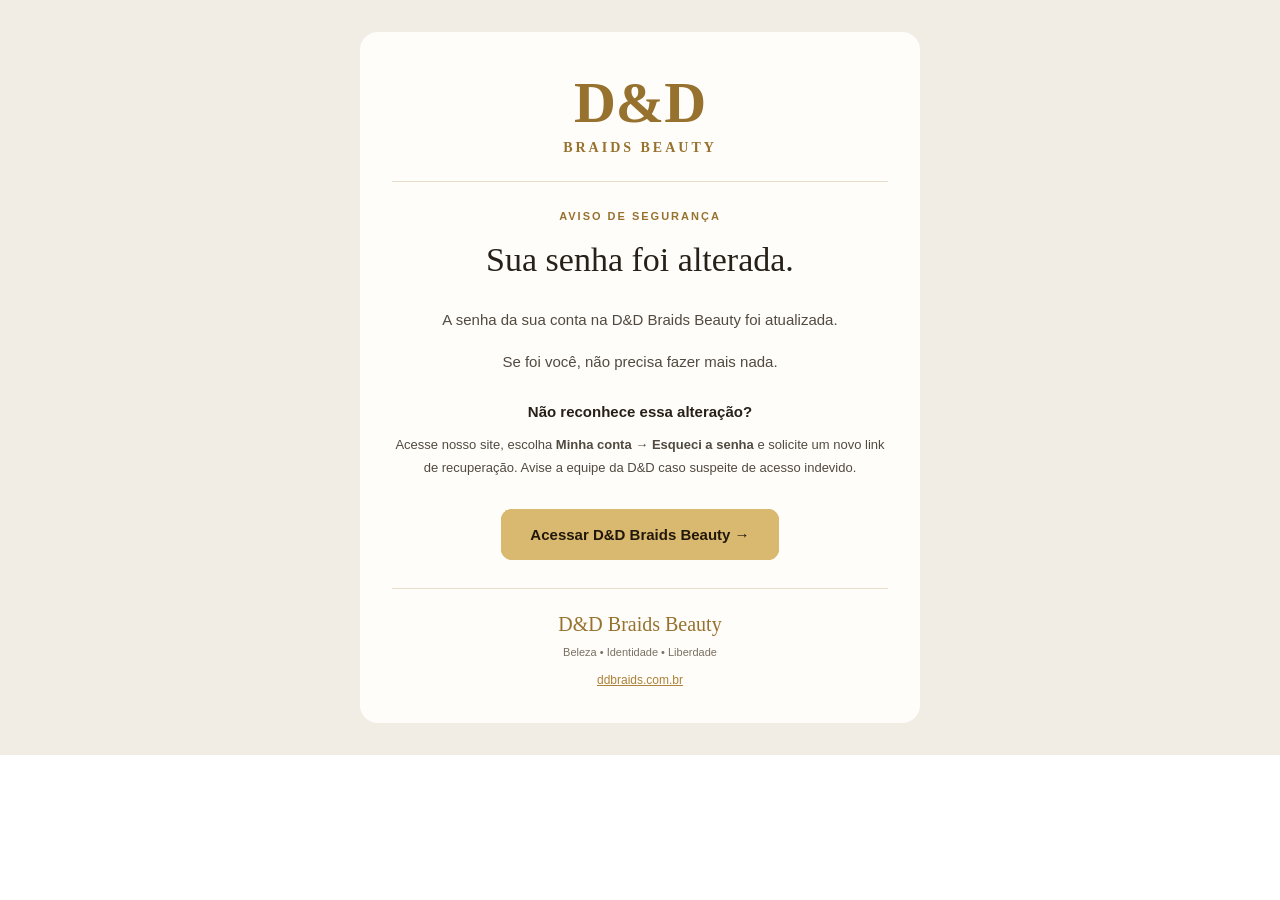
<file: email_templates/password_changed.html>
<!doctype html>
<html lang="pt-BR">
<head>
  <meta charset="UTF-8">
  <meta name="viewport" content="width=device-width, initial-scale=1.0">
  <meta name="color-scheme" content="light dark">
  <meta name="supported-color-schemes" content="light dark">
  <title>Sua senha foi alterada — D&amp;D Braids Beauty</title>
  <style>
    :root { color-scheme:light dark;supported-color-schemes:light dark; }
    .mail-bg{background-color:#f1ede5!important}.mail-card{background-color:#fffdf9!important}
    .mail-title{color:#262018!important}.mail-text{color:#514a40!important}
    .mail-muted{color:#796f62!important}.mail-gold{color:#97722f!important}
    .mail-line{background-color:#e8ddc8!important}
    @media (prefers-color-scheme:dark){
      .mail-bg{background-color:#100f0d!important}.mail-card{background-color:#1b1915!important}
      .mail-title{color:#f8f2e8!important}.mail-text{color:#d9d0c2!important}
      .mail-muted{color:#afa393!important}.mail-gold{color:#e1c17b!important}
      .mail-line{background-color:#4c402e!important}
    }
    [data-ogsc] .mail-bg{background-color:#100f0d!important}
    [data-ogsc] .mail-card{background-color:#1b1915!important}
    [data-ogsc] .mail-title{color:#f8f2e8!important}
    [data-ogsc] .mail-text{color:#d9d0c2!important}
    [data-ogsc] .mail-muted{color:#afa393!important}
    [data-ogsc] .mail-gold{color:#e1c17b!important}
    [data-ogsc] .mail-line{background-color:#4c402e!important}
    @media screen and (max-width:600px){.mail-pad{padding-left:22px!important;padding-right:22px!important}.mail-heading{font-size:29px!important}}
  </style>
</head>
<body style="margin:0;padding:0;font-family:Arial,Helvetica,sans-serif;-webkit-text-size-adjust:100%;">
<table role="presentation" border="0" cellpadding="0" cellspacing="0" width="100%" class="mail-bg" style="width:100%;background-color:#f1ede5;"><tr><td align="center" style="padding:32px 12px;">
<table role="presentation" border="0" cellpadding="0" cellspacing="0" width="100%" class="mail-card" style="width:100%;max-width:560px;background-color:#fffdf9;border-radius:18px;">
  <tr><td align="center" class="mail-pad" style="padding:42px 32px 25px;">
    <div class="mail-gold" style="color:#97722f;font-family:Georgia,'Times New Roman',serif;font-size:58px;font-weight:bold;line-height:1;">D&amp;D</div>
    <div class="mail-gold" style="color:#97722f;font-family:Georgia,'Times New Roman',serif;font-size:14px;letter-spacing:3px;font-weight:bold;margin-top:8px;">BRAIDS BEAUTY</div>
  </td></tr>
  <tr><td class="mail-pad" style="padding:0 32px;"><div class="mail-line" style="height:1px;background-color:#e8ddc8;"></div></td></tr>
  <tr><td align="center" class="mail-pad" style="padding:28px 32px 10px;"><p class="mail-gold" style="margin:0;font-size:11px;letter-spacing:2px;font-weight:bold;color:#97722f;">AVISO DE SEGURANÇA</p></td></tr>
  <tr><td align="center" class="mail-pad" style="padding:6px 32px 0;"><h1 class="mail-title mail-heading" style="margin:0;font-size:34px;font-family:Georgia,'Times New Roman',serif;font-weight:normal;line-height:1.3;color:#262018;">Sua senha foi alterada.</h1></td></tr>
  <tr><td align="center" class="mail-pad" style="padding:24px 35px 0;">
    <p class="mail-text" style="margin:0;font-size:15px;line-height:1.8;color:#514a40;">A senha da sua conta na D&amp;D Braids Beauty foi atualizada.</p>
    <p class="mail-text" style="margin:15px 0 0;font-size:15px;line-height:1.8;color:#514a40;">Se foi você, não precisa fazer mais nada.</p>
  </td></tr>
  <tr><td align="center" class="mail-pad" style="padding:24px 35px 30px;">
    <p class="mail-title" style="margin:0;font-size:15px;line-height:1.7;font-weight:bold;color:#262018;">Não reconhece essa alteração?</p>
    <p class="mail-text" style="margin:8px 0 0;font-size:13px;line-height:1.8;color:#514a40;">Acesse nosso site, escolha <strong>Minha conta → Esqueci a senha</strong> e solicite um novo link de recuperação. Avise a equipe da D&amp;D caso suspeite de acesso indevido.</p>
  </td></tr>
  <tr><td align="center" style="padding:0 20px 28px;"><table role="presentation" border="0" cellpadding="0" cellspacing="0"><tr><td bgcolor="#d9b96f" style="background-color:#d9b96f;border-radius:11px;"><a href="https://ddbraids.com.br/" style="display:inline-block;background-color:#d9b96f;color:#21180b;text-decoration:none;border-radius:11px;padding:17px 29px;font-size:15px;font-weight:bold;">Acessar D&amp;D Braids Beauty &rarr;</a></td></tr></table></td></tr>
  <tr><td class="mail-pad" style="padding:0 32px;"><div class="mail-line" style="height:1px;background-color:#e8ddc8;"></div></td></tr>
  <tr><td align="center" class="mail-pad" style="padding:24px 32px 35px;">
    <p class="mail-gold" style="margin:0;color:#97722f;font-size:20px;font-family:Georgia,'Times New Roman',serif;">D&amp;D Braids Beauty</p>
    <p class="mail-muted" style="margin:10px 0;color:#796f62;font-size:11px;">Beleza &bull; Identidade &bull; Liberdade</p>
    <p style="margin:12px 0 0;"><a href="https://ddbraids.com.br/" style="color:#ad8239;font-size:12px;text-decoration:underline;">ddbraids.com.br</a></p>
  </td></tr>
</table>
</td></tr></table>
</body>
</html>
</file>
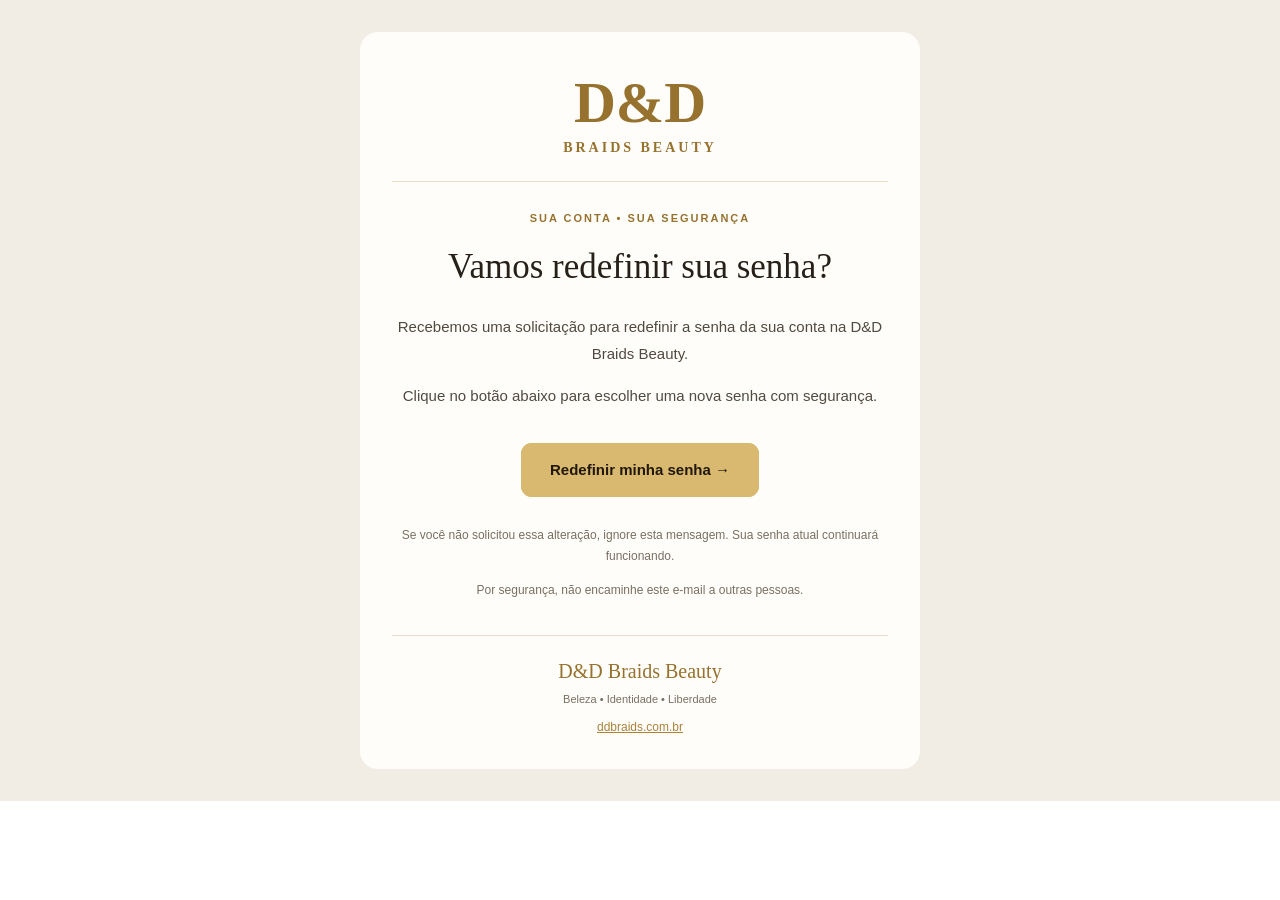
<file: email_templates/reset_password.html>
<!doctype html>
<html lang="pt-BR">
<head>
  <meta charset="UTF-8">
  <meta name="viewport" content="width=device-width, initial-scale=1.0">
  <meta name="color-scheme" content="light dark">
  <meta name="supported-color-schemes" content="light dark">
  <title>Redefinir sua senha — D&amp;D Braids Beauty</title>
  <style>
    :root { color-scheme: light dark; supported-color-schemes: light dark; }
    .mail-page { background-color:#f1ede5!important; }
    .mail-card { background-color:#fffdf9!important; }
    .mail-title { color:#262018!important; }
    .mail-text { color:#514a40!important; }
    .mail-muted { color:#796f62!important; }
    .mail-rule { background-color:#e8ddc8!important; }
    .mail-gold { color:#97722f!important; }
    @media (prefers-color-scheme: dark) {
      .mail-page { background-color:#100f0d!important; }
      .mail-card { background-color:#1b1915!important; }
      .mail-title { color:#f8f2e8!important; }
      .mail-text { color:#d9d0c2!important; }
      .mail-muted { color:#afa393!important; }
      .mail-rule { background-color:#4c402e!important; }
      .mail-gold { color:#e1c17b!important; }
    }
    [data-ogsc] .mail-page { background-color:#100f0d!important; }
    [data-ogsc] .mail-card { background-color:#1b1915!important; }
    [data-ogsc] .mail-title { color:#f8f2e8!important; }
    [data-ogsc] .mail-text { color:#d9d0c2!important; }
    [data-ogsc] .mail-muted { color:#afa393!important; }
    [data-ogsc] .mail-rule { background-color:#4c402e!important; }
    [data-ogsc] .mail-gold { color:#e1c17b!important; }
    @media screen and (max-width:600px) {
      .mail-pad { padding-left:22px!important;padding-right:22px!important; }
      .mail-heading { font-size:30px!important; }
    }
  </style>
</head>
<body style="margin:0;padding:0;font-family:Arial,Helvetica,sans-serif;-webkit-text-size-adjust:100%;">
<table class="mail-page" role="presentation" width="100%" border="0" cellpadding="0" cellspacing="0" style="width:100%;background-color:#f1ede5;">
  <tr><td align="center" style="padding:32px 12px;">
    <table class="mail-card" role="presentation" width="100%" border="0" cellpadding="0" cellspacing="0" style="width:100%;max-width:560px;background-color:#fffdf9;border-radius:18px;">
      <tr><td class="mail-pad" align="center" style="padding:42px 32px 25px;">
        <div class="mail-gold" style="font-family:Georgia,'Times New Roman',serif;color:#97722f;font-size:58px;font-weight:bold;line-height:1;">D&amp;D</div>
        <div class="mail-gold" style="font-family:Georgia,'Times New Roman',serif;color:#97722f;font-weight:bold;font-size:14px;letter-spacing:3px;margin-top:8px;">BRAIDS BEAUTY</div>
      </td></tr>
      <tr><td class="mail-pad" style="padding:0 32px;"><div class="mail-rule" style="height:1px;background-color:#e8ddc8;"></div></td></tr>
      <tr><td class="mail-pad" align="center" style="padding:28px 32px 10px;">
        <p class="mail-gold" style="margin:0;color:#97722f;font-weight:bold;font-size:11px;letter-spacing:2px;line-height:1.6;">SUA CONTA &bull; SUA SEGURANÇA</p>
      </td></tr>
      <tr><td class="mail-pad" align="center" style="padding:6px 32px 0;">
        <h1 class="mail-title mail-heading" style="margin:0;font-family:Georgia,'Times New Roman',serif;font-size:35px;font-weight:normal;line-height:1.3;color:#262018;">Vamos redefinir sua senha?</h1>
      </td></tr>
      <tr><td class="mail-pad" align="center" style="padding:24px 36px 0;">
        <p class="mail-text" style="margin:0;font-size:15px;line-height:1.8;color:#514a40;">Recebemos uma solicitação para redefinir a senha da sua conta na D&amp;D Braids Beauty.</p>
        <p class="mail-text" style="margin:15px 0 0;font-size:15px;line-height:1.8;color:#514a40;">Clique no botão abaixo para escolher uma nova senha com segurança.</p>
      </td></tr>
      <tr><td align="center" style="padding:34px 15px 28px;">
        <table role="presentation" border="0" cellpadding="0" cellspacing="0"><tr>
          <td bgcolor="#d9b96f" style="background-color:#d9b96f;border-radius:11px;" align="center">
            <a href="{{ .ConfirmationURL }}" style="display:inline-block;border-radius:11px;background-color:#d9b96f;color:#21180b;text-decoration:none;font-weight:bold;font-size:15px;line-height:1.3;padding:17px 29px;font-family:Arial,Helvetica,sans-serif;">Redefinir minha senha &rarr;</a>
          </td>
        </tr></table>
      </td></tr>
      <tr><td class="mail-pad" align="center" style="padding:0 32px 34px;">
        <p class="mail-muted" style="margin:0;font-size:12px;color:#796f62;line-height:1.8;">Se você não solicitou essa alteração, ignore esta mensagem. Sua senha atual continuará funcionando.</p>
        <p class="mail-muted" style="margin:12px 0 0;font-size:12px;color:#796f62;line-height:1.8;">Por segurança, não encaminhe este e-mail a outras pessoas.</p>
      </td></tr>
      <tr><td class="mail-pad" style="padding:0 32px;"><div class="mail-rule" style="height:1px;background-color:#e8ddc8;"></div></td></tr>
      <tr><td class="mail-pad" align="center" style="padding:24px 32px 34px;">
        <p class="mail-gold" style="margin:0;font-family:Georgia,'Times New Roman',serif;font-size:20px;color:#97722f;">D&amp;D Braids Beauty</p>
        <p class="mail-muted" style="margin:10px 0;color:#796f62;font-size:11px;">Beleza &bull; Identidade &bull; Liberdade</p>
        <p style="margin:12px 0 0;"><a href="https://ddbraids.com.br/" style="text-decoration:underline;color:#ad8239;font-size:12px;">ddbraids.com.br</a></p>
      </td></tr>
    </table>
  </td></tr>
</table>
</body>
</html>
</file>
